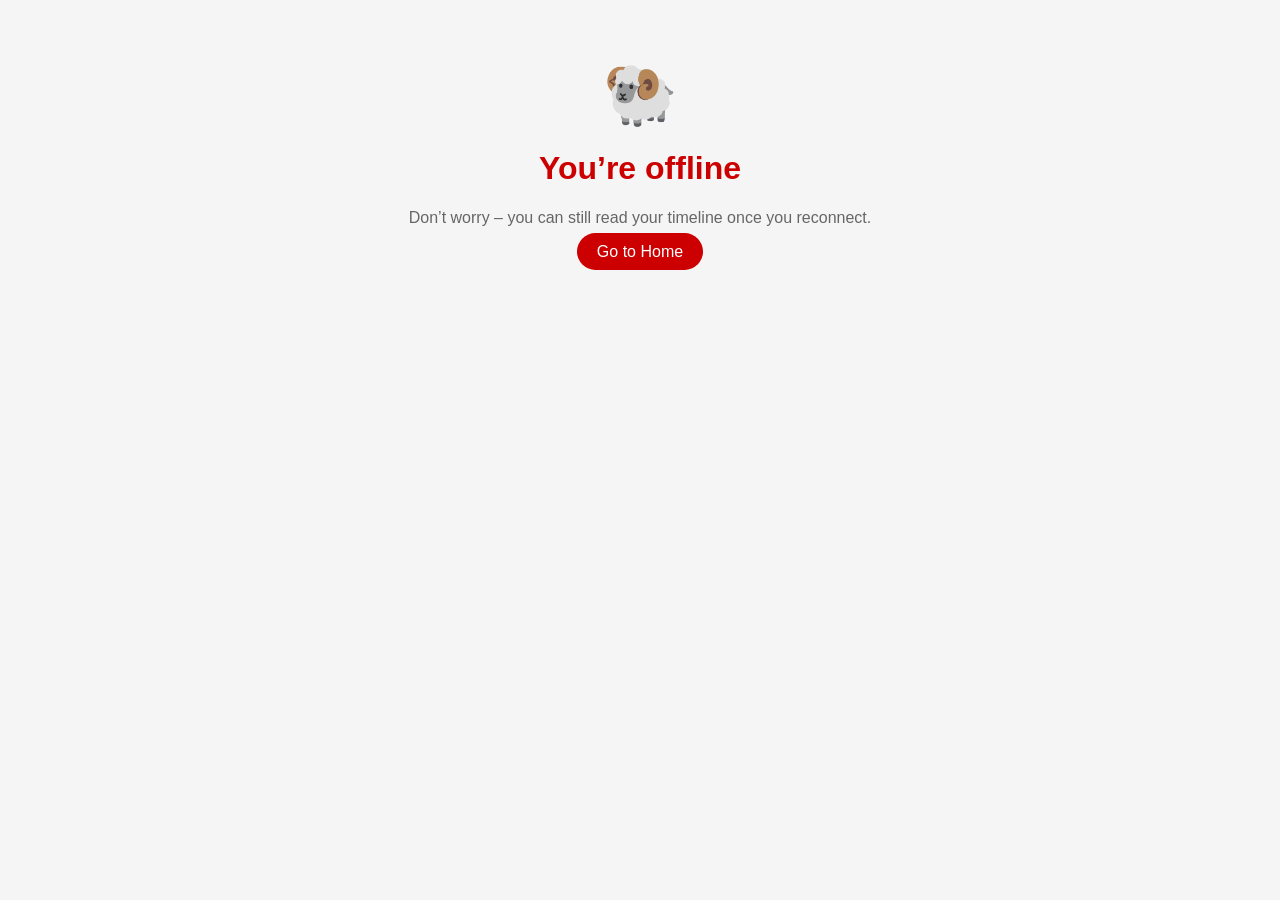
<file: templates/offline.html>
<!DOCTYPE html>
<html>
<head>
    <meta charset="UTF-8">
    <meta name="viewport" content="width=device-width, initial-scale=1.0">
    <title>Offline - GuAn</title>
    <style>
        body { text-align: center; padding: 50px; font-family: sans-serif; background: #f5f5f5; }
        .ram-icon { font-size: 60px; }
        h1 { color: #cc0000; }
        p { color: #666; }
        .btn { background: #cc0000; color: white; padding: 10px 20px; border-radius: 25px; text-decoration: none; }
    </style>
</head>
<body>
    <div class="ram-icon">🐏</div>
    <h1>You’re offline</h1>
    <p>Don’t worry – you can still read your timeline once you reconnect.</p>
    <a href="/" class="btn">Go to Home</a>
</body>
</html>
</file>
